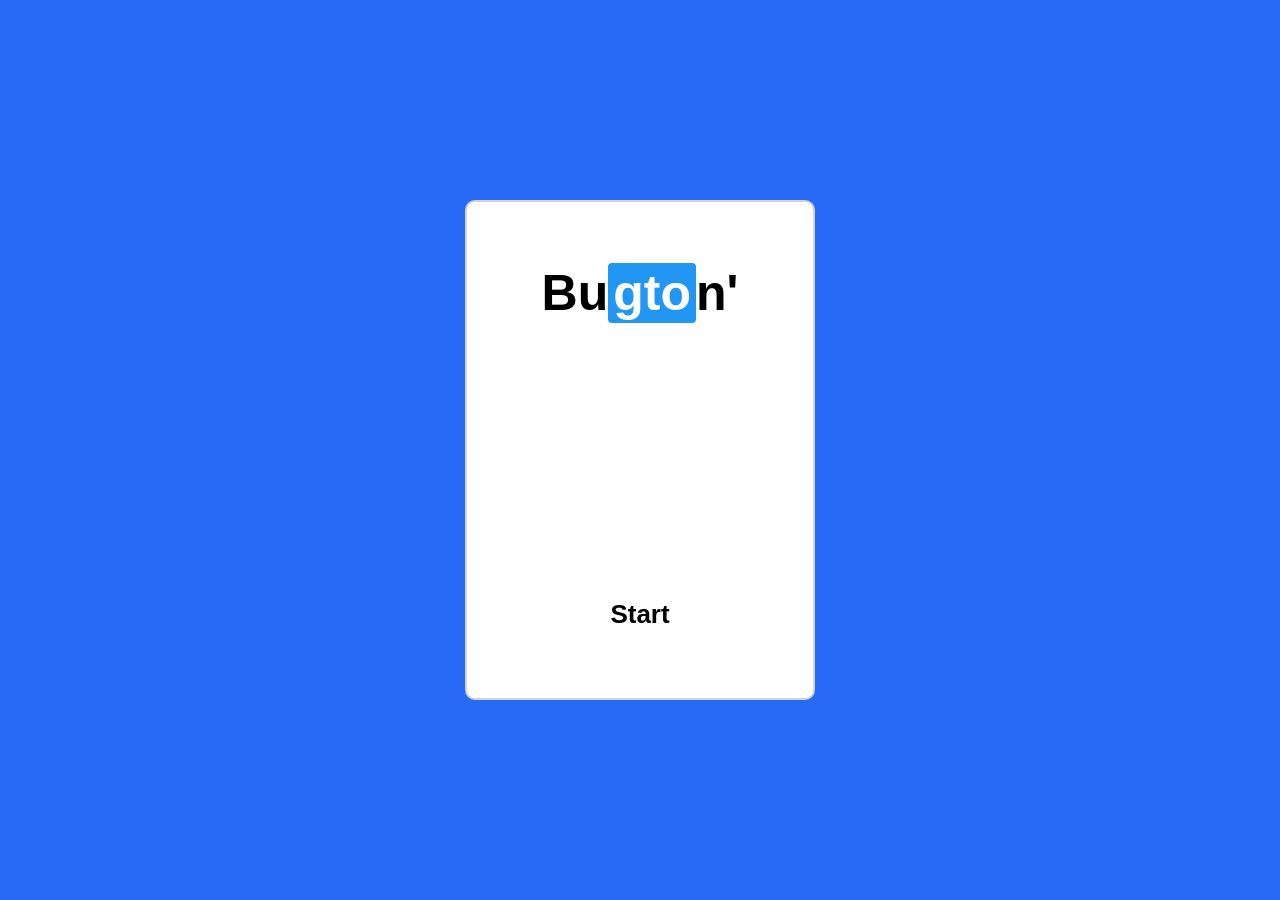
<file: Bugton'/Index.html>
<!DOCTYPE html>
<html lang="en">
<head>
    <meta charset="UTF-8">
    <meta name="viewport" content="width=device-width, initial-scale=1.0">
    <link rel="stylesheet" href="style.css">
    <script src="script.js" defer></script>
</body>
    <title>Bugton'</title>
</head>
<body>
    <div class="container">

        <div class="screen" id="start-screen">
            <h1>Bu<span class="blue-box">gto</span>n'</h1>
            <button id="start">Start</button>
        </div>

        <div class="screen hide" id="category-screen">
            <div class="header">
                <div class="icon" id="go-back"> ◀ </div>
                <div class="title">Categories</div>
            </div>

            <div class="category-footer" id="category-footer">

            </div>
            <p class="footer">Please choose a category</p>
        </div>

        <div class="screen hide" id="riddle-screen">
            <div class="header">
                <div class="icon" id="menu">☰</div>
                <div class="title">Bugton'</div>
                <div class="icon" id="exit">✖</div>
            </div>

            <div class="card" id="riddle-text"></div>

            <input type="text" id="input-answer" placeholder="Your answer...">

            <div class="buttons">
                <button id="answer">Answer</button>
                <button id="check">Check</button>
            </div>

            <div class="arrows">
                <div class="icon" id="arrow-back">◀</div>
                <div class="icon" id="arrow-next">▶</div>
            </div>
        </div>

        <div class="screen hide" id="level-screen">
    <div class="header">
        <div class="icon" id="level-back">◀</div>
        <div class="title">Select Level</div>
        
    </div>

    <div class="level-grid" id="level-grid"></div>
</div>

        <div class="overlay hide" id="confirm-popup">
            <div class="popup">
                <p>Are you sure you want to reveal the answer?</p>
                <div class="buttons">
                    <button id="yes">Yes</button>
                    <button id="no" class="blue">No</button>
                </div>
            </div>
        </div>

        <div class="overlay hide" id="result-popup">
            <div class="popup">
                <div class="trophy" id="result-icon">🏆</div>
                <h2 id="result-title">Excellent!</h2>
                <p id="result-text"></p>
                <button id="next-popup" class="blue next">Next</button>
            </div>
        </div>

    </div>

   
</body>
</html>
</file>
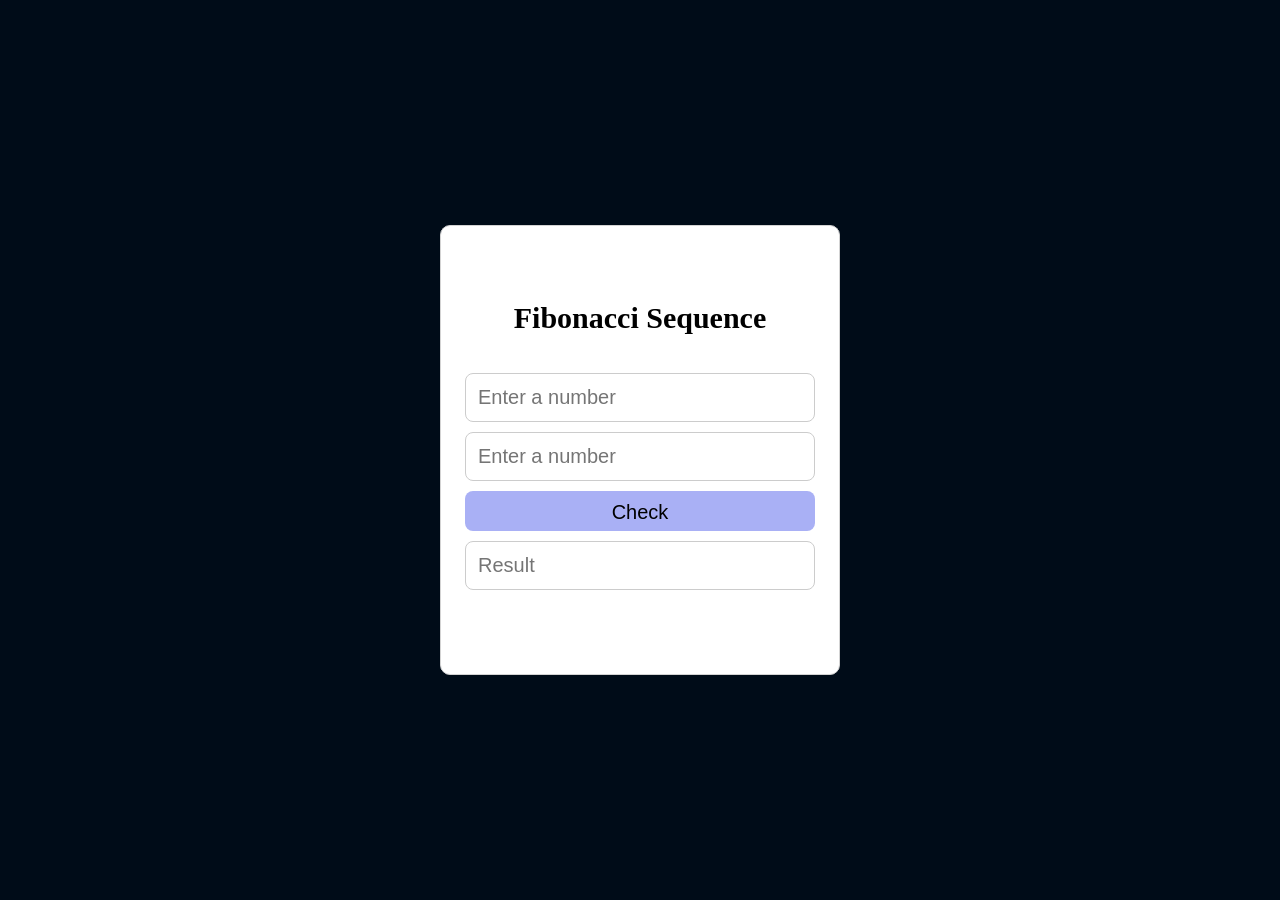
<file: Fiboacci Sequece/Index.html>
<!DOCTYPE html>
<html lang="en">
<head>
    <meta charset="UTF-8">
    <meta name="viewport" content="width=device-width, initial-scale=1.0">
    <link rel="stylesheet" href="style.css">
    <script src="script.js" defer></script>
    <title>fiboacci sequece</title>
</head>
<body>
    <div class="container">
         <h1>Fibonacci Sequence</h1><br>
                <input type="text" id="num1" placeholder="Enter a number">
                <input type="text" id="num2" placeholder="Enter a number">
                <button id="check">Check</button>
                <input type="text" id="result" placeholder="Result"readonly>
            </div>

        </div>
</body>
</html>
</file>
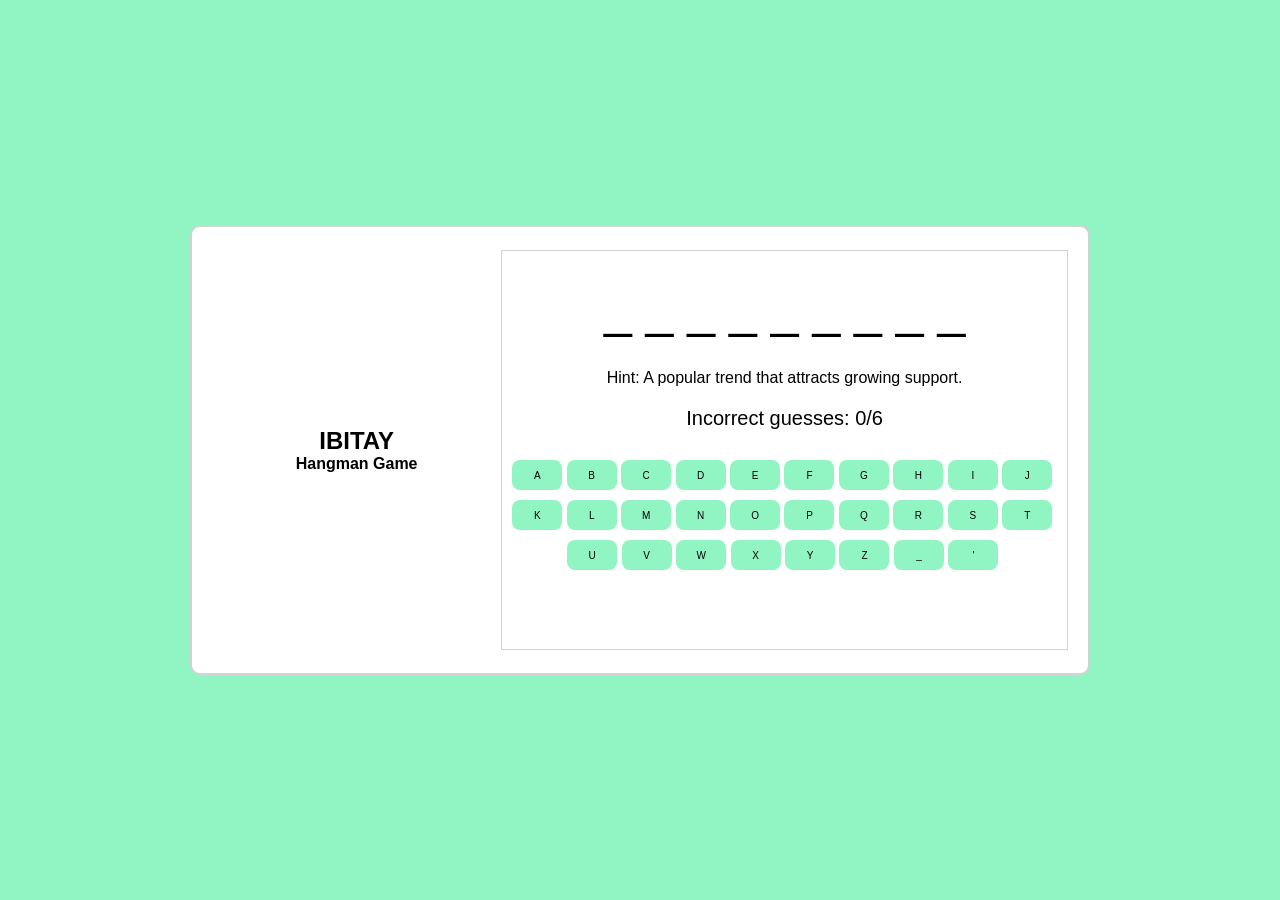
<file: Hangman Game/index.html>
<!DOCTYPE html>
<html lang="en">
<head>
    <meta charset="UTF-8">
    <meta name="viewport" content="width=device-width, initial-scale=1.0">
   
    <link rel="stylesheet" href="style.css">
    <script src="script.js" defer></script>
     <title>Hangman Game</title>
</head>

<body>
    <div class="container">
        <div class="left-side">
            <div class="name">
                <h2>IBITAY</h2>
            </div>
            <div class="title">
                <h4>Hangman Game</h4>
            </div>
        </div>

    <div class="right-side">
        <div class="answer">bandwagon</div>
        <div class="hint">
            <span>Hint:a popular trend, movement, party, or sports team that attracts growing support simply because it has become successful or fashionable</span>
        </div>
        <div class="guesses">
            Incorrect guesses:&nbsp;<span><b>0/6</span></b>
        </div>
                        <div class="keyboard-con">

                                <button class="key">A</button>
                                <button class="key">B</button>
                                <button class="key">C</button>
                                <button class="key">D</button>
                                <button class="key">E</button>
                                <button class="key">F</button>
                                <button class="key">G</button>
                                <button class="key">H</button>
                                <button class="key">I</button>
                                <button class="key">J</button><br>
                                <button class="key">K</button>
                                <button class="key">L</button>
                                <button class="key">M</button>
                                <button class="key">N</button>
                                <button class="key">O</button>
                                <button class="key">P</button>
                                <button class="key">Q</button>
                                <button class="key">R</button>
                                <button class="key">S</button>
                                <button class="key">T</button><br>

                                <div class="row2">
                                <button class="key">U</button>
                                <button class="key">V</button>
                                <button class="key">W</button>
                                <button class="key">X</button>
                                <button class="key">Y</button>
                                <button class="key">Z</button>
                                <button class="key">_</button>
                                <button class="key">'</button>
                                </div>

                        </div>
    </div>
               
    </body>
</html>
</file>
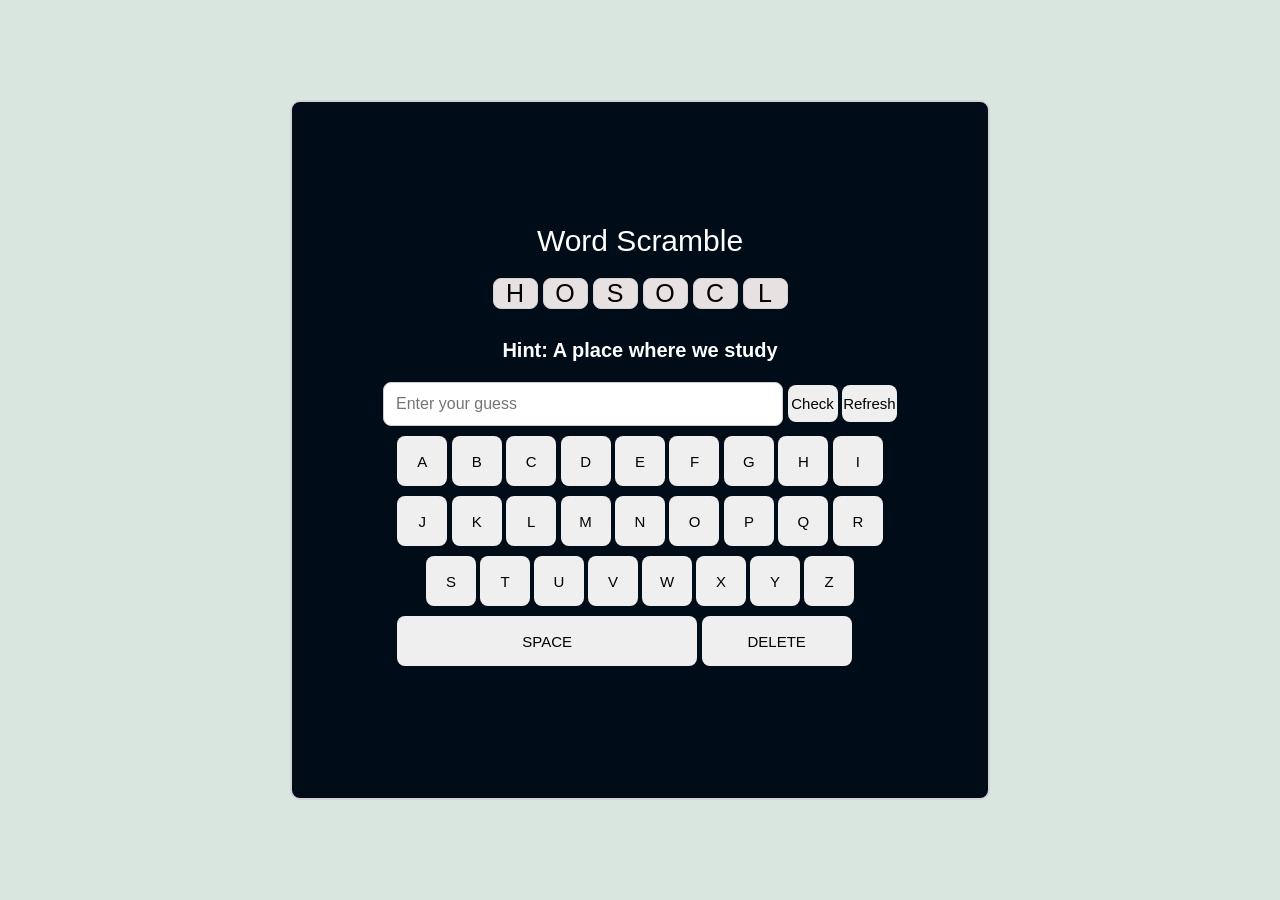
<file: Keyboard/index.html>
<!DOCTYPE html>
<html lang="en">
<head>
    <meta charset="UTF-8">
    <meta name="viewport" content="width=device-width, initial-scale=1.0">
   
    <link rel="stylesheet" href="style.css">
    <script src="script.js" defer></script>
     <title>Keyboard</title>
</head>

<body>
    <div class="container">
        <div class="header">Word Scramble</div>
                <div class="word-box">
                    <div class="letter-box">D</div>
                    <div class="letter-box">O</div>
                    <div class="letter-box">R</div>
                    <div class="letter-box">W</div>
                </div>

                <div class="word">
                    <h4>Hint:The basic of a language</h4>
                </div>

                <div class="input-wrapper">
                <input type="text" placeholder="Enter your guess">
                <button class="check" id="check">Check</button>
                <button class="refresh" id="refresh">Refresh</button>
                </div>
                        <div class="keyboard-con">

                                <button class="key">A</button>
                                <button class="key">B</button>
                                <button class="key">C</button>
                                <button class="key">D</button>
                                <button class="key">E</button>
                                <button class="key">F</button>
                                <button class="key">G</button>
                                <button class="key">H</button>
                                <button class="key">I</button><br>
                                <button class="key">J</button>
                                <button class="key">K</button>
                                <button class="key">L</button>
                                <button class="key">M</button>
                                <button class="key">N</button>
                                <button class="key">O</button>
                                <button class="key">P</button>
                                <button class="key">Q</button>
                                <button class="key">R</button>

                                <div class="row3">
                                    <button class="key">S</button>
                                    <button class="key">T</button>
                                    <button class="key">U</button>
                                    <button class="key">V</button>
                                    <button class="key">W</button>
                                    <button class="key">X</button>
                                    <button class="key">Y</button>
                                    <button class="key">Z</button>
                                </div>

                            <button id="space">SPACE</button>
                            <button id="delete">DELETE</button>

                        </div>
    </body>
</html>
</file>
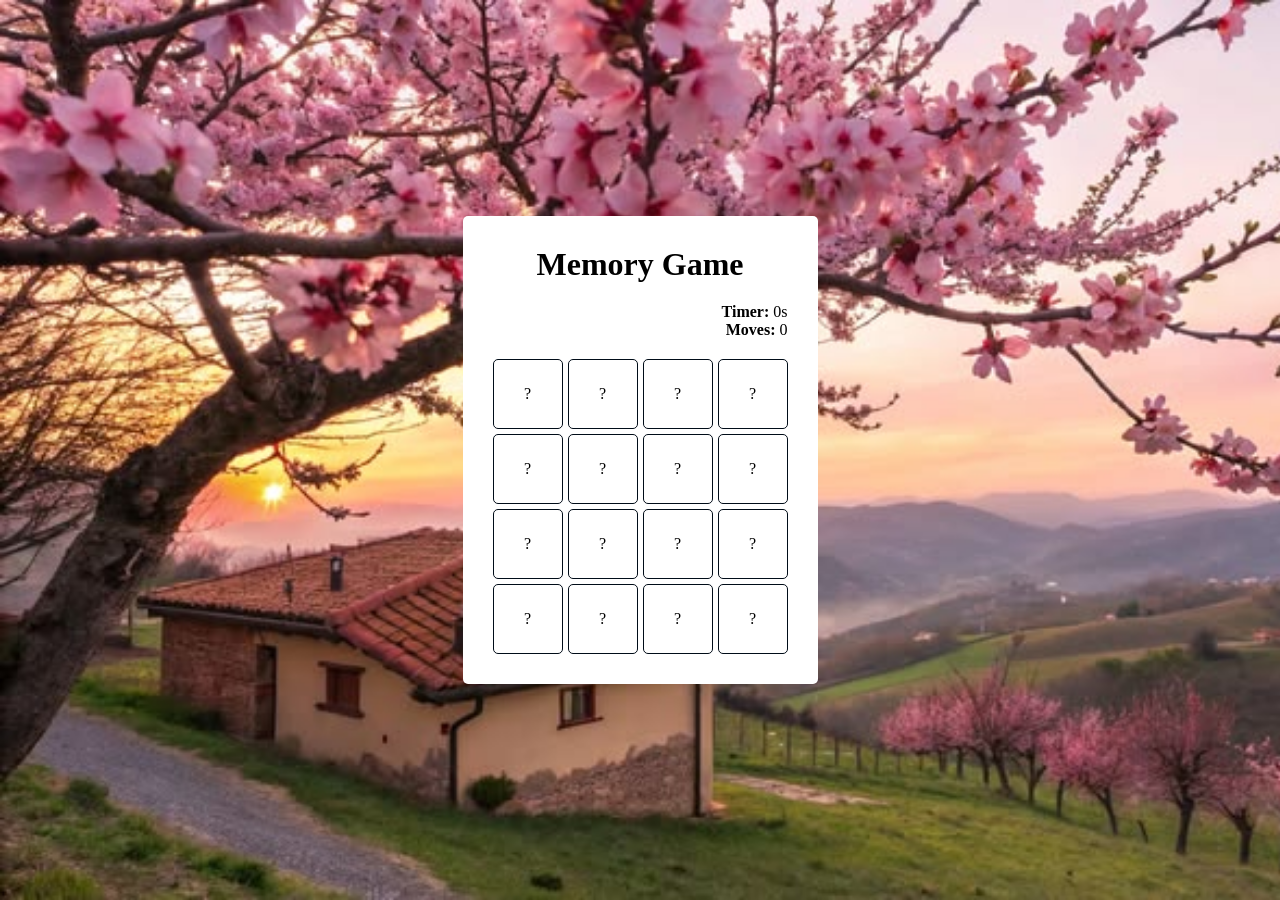
<file: memory game/index.html>
<!DOCTYPE html>
<html lang="en">

<head>
    <meta charset="UTF-8">
    <meta name="viewport" content="width=device-width, initial-scale=1.0">

    <link rel="stylesheet" href="style.css">
    <script src="script.js" defer></script>

    <title>MEMORY GAME</title>
</head>

<body>

    <div class="container">
        <h1>Memory Game</h1>

        <div class="header">

            <div class="top">
                <b>Timer:</b>&nbsp;<span id="time">0</span>s
            </div>

            <div class="top">
                <b>Moves:</b>&nbsp;<span id="move">0</span>
            </div>

        </div>

        <div class="card-con"></div>

        <div class="footer">

            <h3>Congratulations!</h3>

            <p>
                You finished the game in
                <span id="finalTime">0</span>s
                and
                <span id="finalMoves">0</span>
                moves.
            </p>

            <button id="restart">Restart the Game</button>

        </div>

    </div>

</body>
</html>
</file>
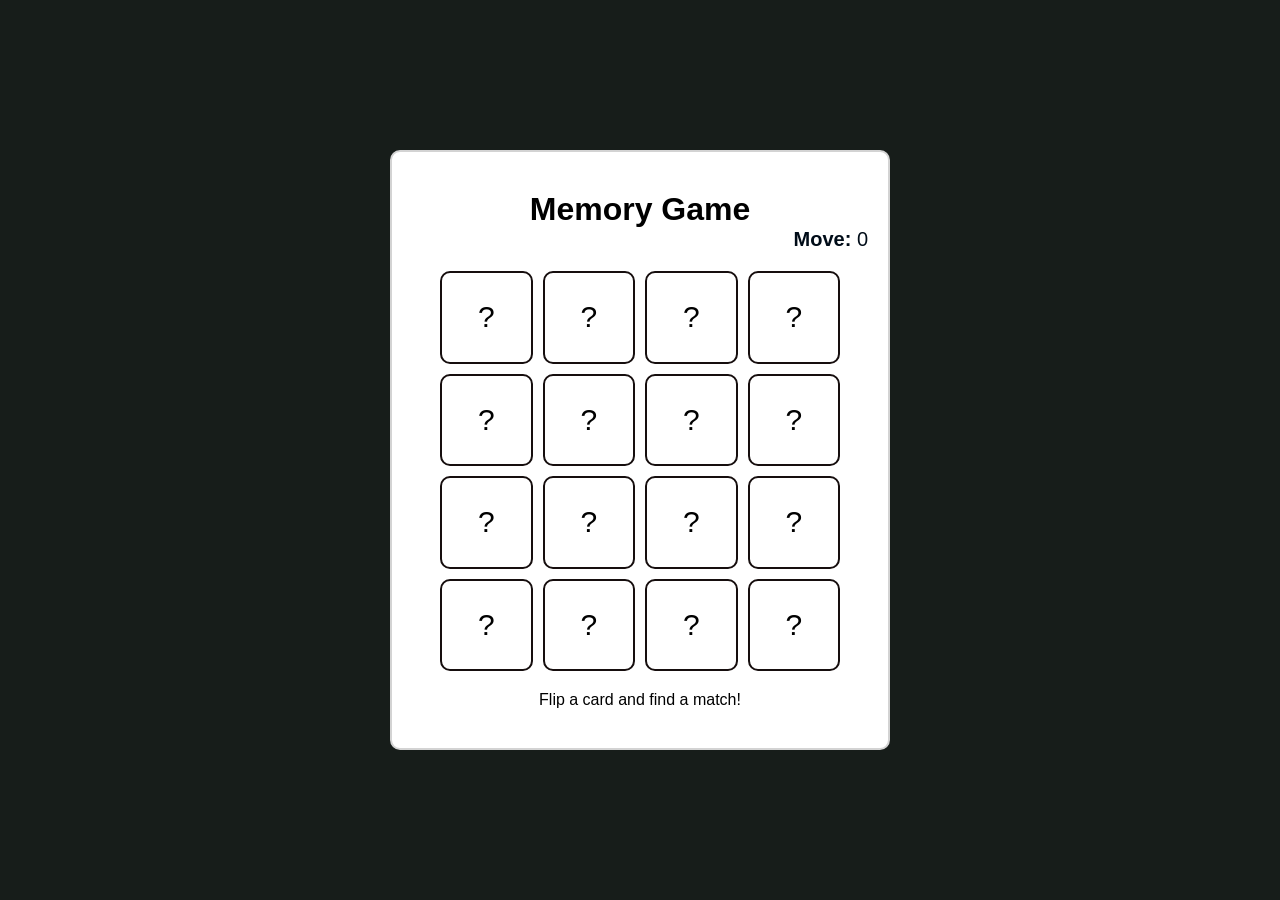
<file: Memory vault/index.html>
<!DOCTYPE html>
<html lang="en">
<head>
    <meta charset="UTF-8">
    <meta name="viewport" content="width=device-width, initial-scale=1.0">
   
    <link rel="stylesheet" href="style.css">
    <script src="script.js" defer></script>
     <title>Memory Game</title>
</head>

<body>
    <div class="container">
        <h1>Memory Game</h1>
        <div class="header"> 
            <b>Move:</b>&nbsp;<span id="moves">0</span>
        </div>

        <div class="card-con">

            <div class="box">
                <div class="wrapper">
                    <div class="front">?</div>
                    <div class="back"><img src="img/photo1.jpg"></div>
                </div>
            </div>

            <div class="box">
                <div class="wrapper">
                    <div class="front">?</div>
                    <div class="back"><img src="img/photo2.jpg"></div>
                </div>
            </div>

            <div class="box">
                <div class="wrapper">
                    <div class="front">?</div>
                    <div class="back"><img src="img/photo3.jpg"></div>
                </div>
            </div>

            <div class="box">
                <div class="wrapper">
                    <div class="front">?</div>
                    <div class="back"><img src="img/photo4.jpg"></div>
                </div>
            </div>

            <div class="box">
                <div class="wrapper">
                    <div class="front">?</div>
                    <div class="back"><img src="img/photo5.jpg"></div>
                </div>
            </div>

            <div class="box">
                <div class="wrapper">
                    <div class="front">?</div>
                    <div class="back"><img src="img/photo6.jpg"></div>
                </div>
            </div>

            <div class="box">
                <div class="wrapper">
                    <div class="front">?</div>
                    <div class="back"><img src="img/photo7.jpg"></div>
                </div>
            </div>

            <div class="box">
                <div class="wrapper">
                    <div class="front">?</div>
                    <div class="back"><img src="img/photo8.jpg"></div>
                </div>
            </div>

            <div class="box">
                <div class="wrapper">
                    <div class="front">?</div>
                    <div class="back"><img src="img/photo6.jpg"></div>
                </div>
            </div>

            <div class="box">
                <div class="wrapper">
                    <div class="front">?</div>
                    <div class="back"><img src="img/photo5.jpg"></div>
                </div>
            </div>

            <div class="box">
                <div class="wrapper">
                    <div class="front">?</div>
                    <div class="back"><img src="img/photo2.jpg"></div>
                </div>
            </div>

            <div class="box">
                <div class="wrapper">
                    <div class="front">?</div>
                    <div class="back"><img src="img/photo3.jpg"></div>
                </div>
            </div>

            <div class="box">
                <div class="wrapper">
                    <div class="front">?</div>
                    <div class="back"><img src="img/photo8.jpg"></div>
                </div>
            </div>

            <div class="box">
                <div class="wrapper">
                    <div class="front">?</div>
                    <div class="back"><img src="img/photo4.jpg"></div>
                </div>
            </div>

            <div class="box">
                <div class="wrapper">
                    <div class="front">?</div>
                    <div class="back"><img src="img/photo1.jpg"></div>
                </div>
            </div>

            <div class="box">
                <div class="wrapper">
                    <div class="front">?</div>
                    <div class="back"><img src="img/photo7.jpg"></div>
                </div>
            </div>

            
        </div>

        <div class="footer">Flip a card and find a match!</div>
        
    </div>

    </body>
</html>
</file>
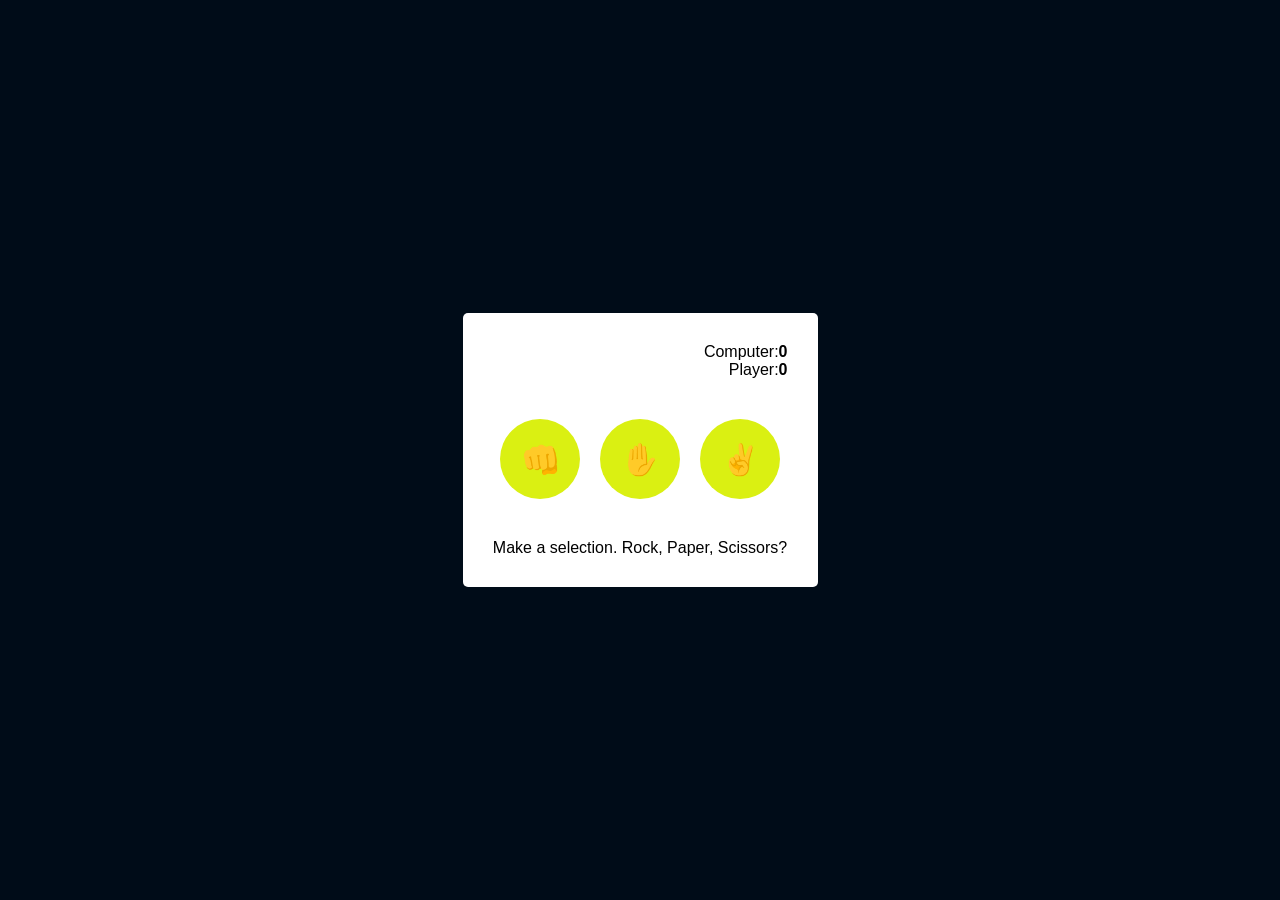
<file: RPS/index.html>
<!DOCTYPE html>
<html lang="en">
<head>
    <meta charset="UTF-8">
    <meta name="viewport" content="width=device-width, initial-scale=1.0">
    <link rel="stylesheet" href="style.css">
    <script src="script.js" defer></script>
    <title>Rock,Scissors,and Paper</title>
</head>
<body>
    <div class="container">

        <div class="status-bar">
            <div class="computer-score">Computer: <span>0</span></div>
            <div class="player-score">Player: <span>0</span></div>
        </div>

        <div class="action-bar">
            <div class="action" id="rock">👊
                <!-- <img src="img/rock.jpg"> -->
            </div>
            <div class=" action" id="paper">✋
                 <!-- <img src="img/paper.jpg"> -->
            </div>
            <div class="action" id="scissors">✌️
                 <!-- <img src="img/scissors(1).jpg"> -->
            </div>
        </div>

        <div class="footer">
            <span>Make a selection. Rock, Paper, Scissors?</span>
        </div>

        <div class="result-wrapper hide">
            <div class="player-picked">
                You choice <span>Rock</span>.
            </div>

            <div class="com-picked">
                Computer choce <span>Paper</span>.
            </div>

            <div class="result">
                You win!
            </div>

            <div class="reset">
            Reset the score?<u>Click Here</u>
            </div>
        </div>
    </div>
</body>
</html>
</file>
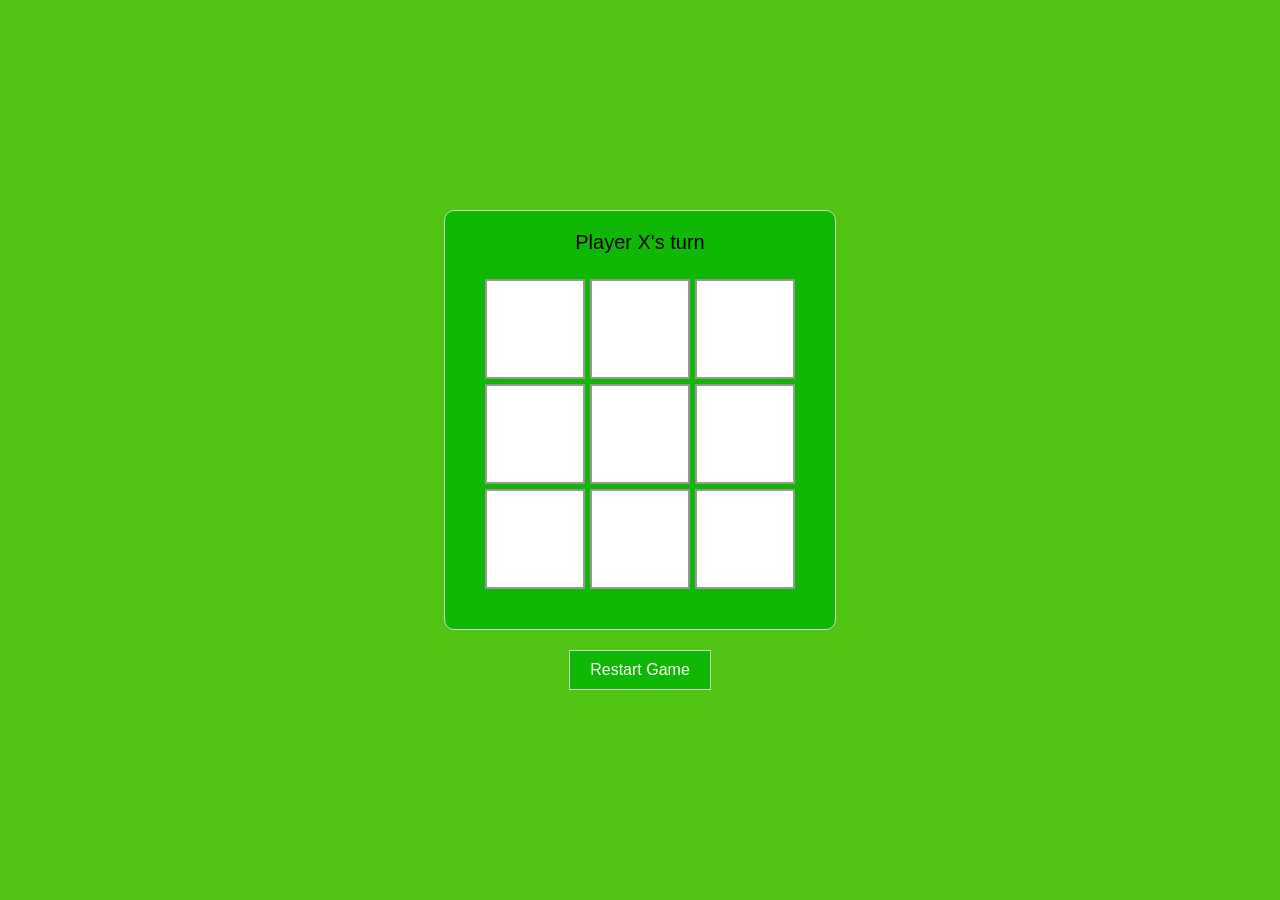
<file: tic tac toe (10-22)/Index.html>
<!DOCTYPE html>
<html lang="en">
<head>
    <meta charset="UTF-8">
    <meta name="viewport" content="width=device-width, initial-scale=1.0">

    <link rel="stylesheet" href="style.css">
    <script src="script.js" defer></script>

    <title>Tic Tac Toe</title>
</head>
<body>

    <div class="container">
        <p id="status">Player X's turn</p>

        <div class="cell-con">
            <button class="cell"></button>
            <button class="cell"></button>
            <button class="cell"></button>
            <button class="cell"></button>
            <button class="cell"></button>
            <button class="cell"></button>
            <button class="cell"></button>
            <button class="cell"></button>
            <button class="cell"></button>
        </div>
    </div>
     <button id="restart">Restart Game</button>

</body>
</html>
</file>
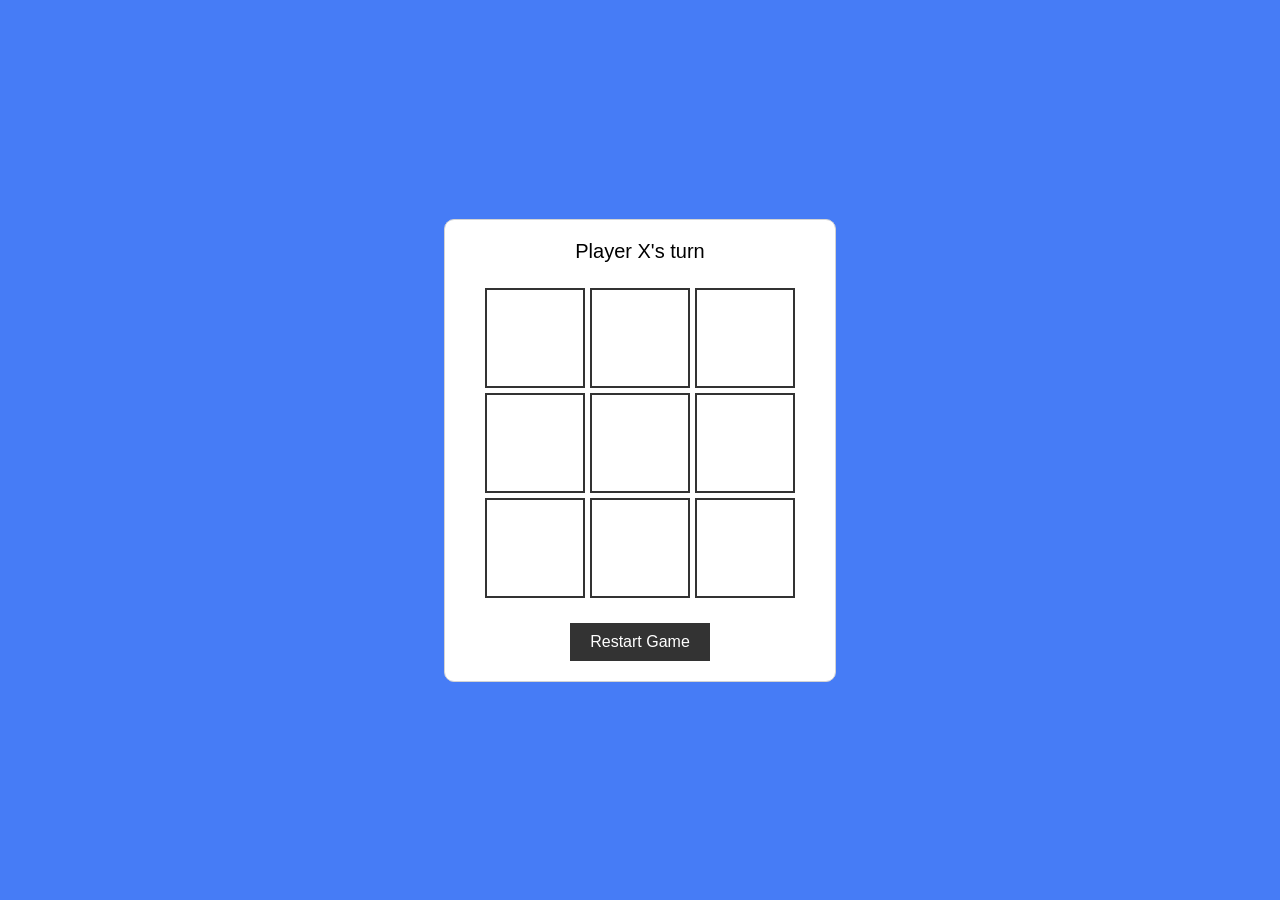
<file: Tic Tac Toe/Index.html>
<!DOCTYPE html>
<html lang="en">
<head>
    <meta charset="UTF-8">
    <meta name="viewport" content="width=device-width, initial-scale=1.0">

    <link rel="stylesheet" href="style.css">
    <script src="script.js" defer></script>

    <title>Tic Tac Toe</title>
</head>
<body>

    <div class="container">
        <!-- <h1>Tic Tac Toe</h1> -->

        <!-- <div class="header">
            <div class="score-card">
                <b>Player X:</b>&nbsp;<span id="score-x">0</span>
            </div>

            <div class="score-card">
                <b>Player O:</b>&nbsp;<span id="score-o">0</span>
            </div>
        </div> -->

        <p id="status">Player X's turn</p>

        <div class="cell-con">
            <button class="cell"></button>
            <button class="cell"></button>
            <button class="cell"></button>
            <button class="cell"></button>
            <button class="cell"></button>
            <button class="cell"></button>
            <button class="cell"></button>
            <button class="cell"></button>
            <button class="cell"></button>
        </div>

        <button id="restart">Restart Game</button>
    </div>

</body>
</html>
</file>
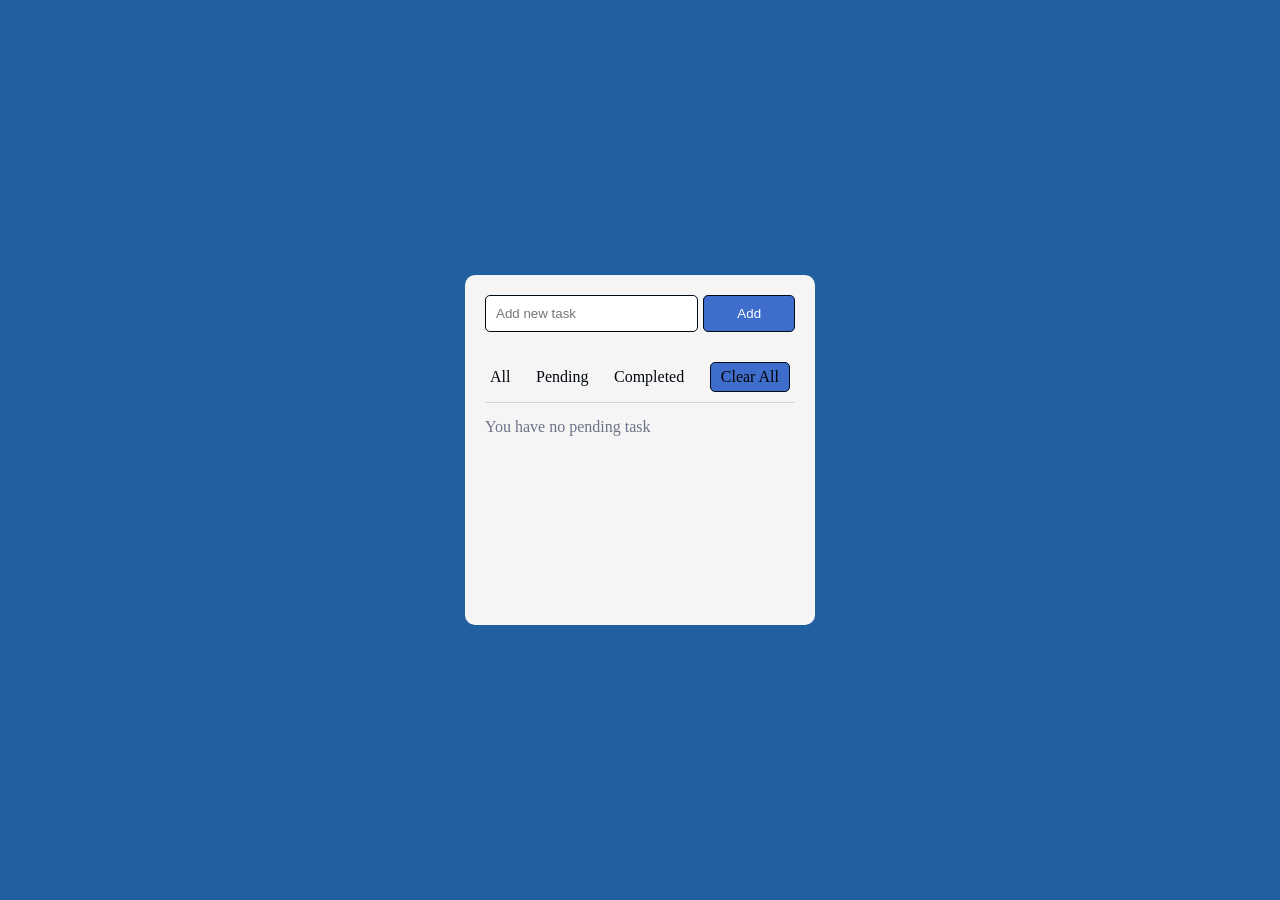
<file: To-do list/Index.html>
<!DOCTYPE html>
<html lang="en">
<head>
    <meta charset="UTF-8">
    <meta name="viewport" content="width=device-width, initial-scale=1.0">
    <title>Todo list</title>
    <link rel="stylesheet" href="style.css">
    <script src="script.js" defer></script>
</head>
<body>
    <div class="container">
        <div class="task-bar">
        <input type="text" id="taskInput" placeholder="Add new task" > 
        <button>Add</button>
        </div>

        <div class="navbar">
            <div class="all">All</div>
            <div class="pending">Pending</div>
            <div class="completed">Completed</div>
            <div class="clear-all">Clear All</div>
        </div>
        <div class="list">
            <span>You have no pending task</span>
        </div>
    </div>
</body>
</html>
</file>
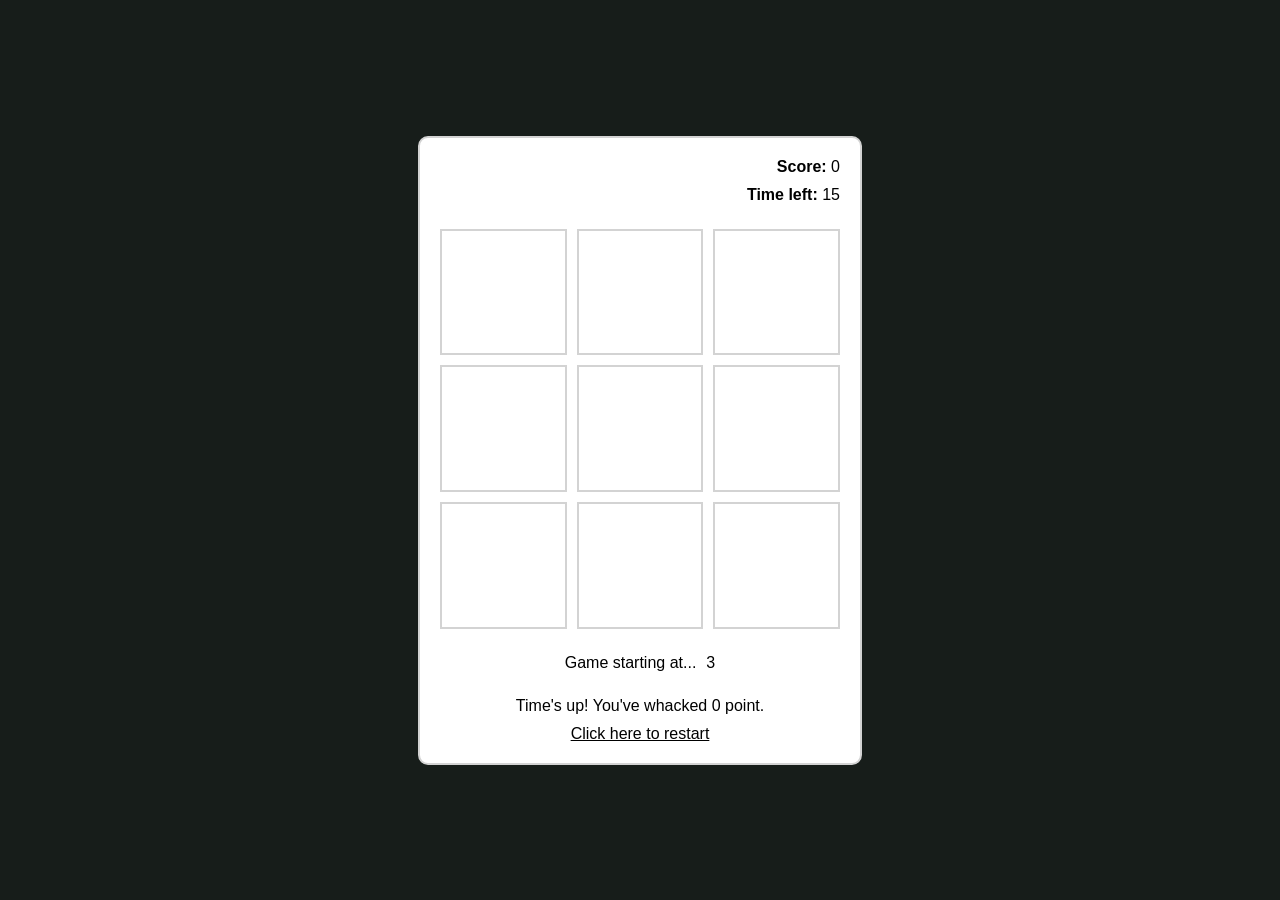
<file: Whack a mole/Index.html>
<!DOCTYPE html>
<html lang="en">
<head>
    <meta charset="UTF-8">
    <meta name="viewport" content="width=device-width, initial-scale=1.0">
    <link rel="stylesheet" href="style.css">
    <script src="script.js" defer></script>
    <title>Whack a mole</title>

</head>
<body>
    <div class="container">
        <div class="header">
            <div class="top">
                <b>Score:</b>&nbsp;<span id="score">0</span>
            </div>

            <div class="top">
                <b>Time left:</b>&nbsp;<span id="time">00</span>
            </div>

        </div>

        <div class="card-con">
            <div class="box"></div>
            <div class="box"></div>
            <div class="box"></div>
            <div class="box"></div>
            <div class="box"></div>
            <div class="box"></div>
            <div class="box"> </div>
            <div class="box"> </div>
            <div class="box"></div>
            
        </div>

        <div class="footer">Game starting at... <span> 5 </span></div>
        <div class="result">
            <p>
                Time's up! You've whacked 
                <span id="finalScore">0</span> point.
            </p>
                <div class="restart">
                    <u>Click here to restart</u>
                </div>
        </div>

    </div>
    
</body>
</html>
</file>
<file: Bugton'/style.css>
* {
    box-sizing: border-box;
    margin: 0;
    padding: 0;
}

body {
    width: 100vw;
    height: 100vh;
    display: flex;
    justify-content: center;
    align-items: center;
    background-color: #2869F6;
    font-family: Arial, Helvetica, sans-serif;
}

.container {
    position: relative;
    height: 500px;
    width: 350px;
    background-color: #fff;
    border: 2px solid lightgrey;
    border-radius: 10px;
    padding: 20px;
    overflow: hidden;
}

h1{
    font-size: 50px;
}

.blue-box {
    background-color: #2196f3;
    color: white;
    padding: 2px 5px;
    border-radius: 4px;
}

.screen {
    height: 100%;
    display: flex;
    justify-content: center;
    flex-direction: column;
    align-items: center;
}

.hide {
    display: none !important;
}

#start-screen {
    justify-content: center;
    gap: 20px;
}

.header {
    width: 100%;
    display: flex;
    justify-content: center;
    align-items: center;
    margin-bottom: 20px;
    gap: 100px;
}

.title {
    font-weight: bold;
    font-size: 20px;
}

.icon {
    text-align: center;
    font-size: 20px;
    cursor: pointer;

}

#level-screen{
    display: flex;
    justify-content: start;
    align-items: center;
}

.level-grid {
    width: 100%;
    display: grid;
    grid-template-columns: repeat(5, 1fr);
    gap: 10px;
    align-items: center;
    
}

.level-btn {
    height: 55px;
    background-color: transparent;
    color: #333;
    border: 1px solid #999;
    border-radius: 8px;
}

.level-btn.active {
    background-color: #2196f3;
    color: white;
    border: none;
}

#level-back{
    margin-left: -90px;
    margin-right: -30px;
}

button {
    font-weight: bold;
    font-size: 18px;
    cursor: pointer;
    height: 45px;
    border-radius: 10px;
    border: 1px solid #0f0d0d;
    background: transparent;
}

.blue {
    background: #1e90ff;
    color: #fff;
    border: none;
}

.next {
    width: 100%;
}

#start {
    width: 120px;
    border: none;
    font-size: 26px;
    margin-top: 250px;
}

.category-footer {
    width: 100%;
    flex: 1;
    display: grid;
    grid-template-columns:repeat(2,1fr);
    gap: 15px;
    align-content: start;
    overflow-y: auto;
}

.category-btn {
    height: 110px;
}

#go-back{
    margin-left: -90px;
    margin-right: -30px;
}

.footer {
    display: flex;
    justify-content: center;
    align-items: center;
    margin-top: 270px;
    color: #1a6b8a;

}

.card {
    width: 100%;
    height: 170px;
    display: flex;
    align-items: center;
    justify-content: center;
    border: 1px solid #0f0d0d;
    border-radius: 15px;
    text-align: center;
    font-size: 17px;
    padding: 15px;
    margin-bottom: 15px;
}

input {
    height: 45px;
    width: 100%;
    border-radius: 10px;
    border: 1px solid #0f0d0d;
    background: transparent;
    padding: 0 15px;
    font-size: 16px;
    margin-bottom: 20px;
}

.buttons {
    width: 100%;
    display: flex;
    gap: 10px;
}

.buttons button {
    flex: 1;
}

.arrows {
    display: flex;
    justify-content: space-between;
    gap: 250px;
    margin-top: 65px;

}

.overlay {
    position: absolute;
    top: 0;
    left: 0;
    width: 100%;
    height: 100%;
    background: rgba(20, 20, 60, 0.85);
    display: flex;
    justify-content: center;
    align-items: center;
}

.popup {
    width: 85%;
    background: #bfe3f2;
    border-radius: 8px;
    padding: 20px;
    text-align: center;
    display: flex;
    flex-direction: column;
    align-items: center;
    gap: 12px;
}

.trophy {
    font-size: 70px;
}

.shake {
    animation: shake 0.3s;
}

@keyframes shake {
    0% {
        margin-left: 0;
    }

    25% {
        margin-left: -5px;
    }

    50% {
        margin-left: 5px;
    }

    75% {
        margin-left: -5px;
    }

    100% {
        margin-left: 0;
    }
}

/* .shake {
    transform: translateX(10px);
} */
</file>
<file: Fiboacci Sequece/style.css>
* {
    box-sizing: border-box;
    margin: 0;
    padding: 0;
}

body {
    min-height: 100vh;
    display: flex;
    justify-content: center;
    align-items: center;
    background-color: #000c18;
}

.container {
    justify-content: center;
    align-items: center;
    display: flex;
    border: 1px lightgrey solid;
    flex-direction: column;
    width: 400px;
    height: 450px;
    background-color: #fff;
    padding:20px;
    border-radius: 10px;
}

h1 {
    font-size: 30px;
    margin-bottom: 20px;
    color: #000;
}

input {
    width: 350px;
    padding: 12px;
    border: 1px solid #ccc;
    border-radius: 8px;
    font-size: 20px;
    flex-direction: column;
    margin-bottom: 10px;
    
}

button {
    padding: 10px 25px;
    border: none;
    border-radius: 8px;
    cursor: pointer;
    font-size: 20px;
    flex-direction: column;
    width: 350px;
    height: 40px;
    background-color: #A9B0F5;
    margin-bottom: 10px
}

button:hover {
    background-color: #E2C2F0;
}
</file>
<file: Hangman Game/style.css>
* {
    box-sizing: border-box;
    margin: 0;
    padding: 0;
}

body {
    width: 100vw;
    height: 100vh;
    display: flex;
    justify-content: center;
    align-items: center;
    background-color: #91f5c3;
    font-family: Arial, Helvetica, sans-serif;
}

.container {
    justify-content: center;
    align-items: center;
    display: flex;
    border: 2px lightgrey solid;
    width: 900px;
    height: 450px;
    background-color: #fff;
    padding:20px;
    border-radius: 10px;
}


.left-side{
    justify-content: center;
    align-items: center;
    display: flex;
    height: 250px;
    width: 450px;
    margin: 5px;
    flex-direction: column;
}

/* .name{
    display: flex;
    justify-content: center;
    align-items: center;
    flex-direction: row;
} */
 
.right-side{
    height: 400px;
    width: 900px;
    border: 1px solid lightgrey;
    flex-direction: column;
    padding: 10px;
}

.answer{
    display: flex;
    justify-content: center;
    align-items: center;
    font-size: 50px;
    margin-bottom: 30px;
    margin-top: 20px;
}

.hint{
    display: flex;
    justify-content: center;
    align-items: center;
    margin-bottom: 20px;
}

.guesses{
    display: flex;
    justify-content: center;
    align-items: center;
    font-size: 20px;
    margin-bottom: 30px;
}

.keyboard-con button {
    padding: 10px 25px;
    border: none;
    border-radius: 8px;
    cursor: pointer;
    font-size: 10px;
    flex-direction: column;
    width: 30px;
    height: 30px;
    margin-bottom: 10px;
    display: inline-flex;
    justify-content: center;
    align-items: center;
    text-align: center;
    background-color: #91f5c3;
}

.row2{
    margin-left: 55px;
}

button:hover {
    background-color: #ddd;
}

#space{
    border: none;
    border-radius: 8px;
    cursor: pointer;
    font-size: 15px;
    flex-direction: column;
    width:300px;

}
</file>
<file: Keyboard/style.css>
* {
    box-sizing: border-box;
    margin: 0;
    padding: 0;
}

body {
    width: 100vw;
    height: 100vh;
    display: flex;
    justify-content: center;
    align-items: center;
    background-color: #d8e6df;
    font-family: Arial, Helvetica, sans-serif;
}

.container {
    justify-content: center;
    align-items: center;
    display: flex;
    border: 2px lightgrey solid;
    flex-direction: column;
    width: 700px;
    height: 700px;
    background-color: #000c18;
    padding:20px;
    perspective:1000px;
    border-radius: 10px;
}
.header{
    font-size: 30px;
    margin-bottom: 20px;
    color: #fff;
}
.word-box{
    display: flex;
    justify-content: center;
    align-items: center;
    gap: 5px;
    margin-bottom: 20px;
  
}

.letter-box{
    font-size: 25px;
    flex-direction: row;
    width: 45px;
    margin-bottom: 10px;
    display: flex;
    justify-content: center;
    align-items: center;
    text-align: center;
    background: #e7e1e1;
    border: 1px solid lightgrey;
    border-radius: 8px;
}
.word{
    margin-bottom: 20px;
    font-size: 20px;
    color: #fff;
}

input {
    width: 400px;
    padding: 12px;
    border: 1px solid #ccc;
    border-radius: 8px;
    font-size: 16px;
    flex-direction: column;
    margin-bottom: 10px;
    /* background:transparent; */
    
}

.check{
    padding: 10px 25px;
    border: none;
    border-radius: 8px;
    cursor: pointer;
    font-size: 15px;
    flex-direction: column;
    width: 50px;
    margin-bottom: 10px;
    display: inline-flex;
    justify-content: center;
    align-items: center;
    text-align: center;
}
.refresh{
    padding: 10px 25px;
    border: none;
    border-radius: 8px;
    cursor: pointer;
    font-size: 15px;
    flex-direction: column;
    width: 55px;
    margin-bottom: 10px;
    display: inline-flex;
    justify-content: center;
    align-items: center;
    text-align: center;
}

.keyboard-con button {
    padding: 10px 25px;
    border: none;
    border-radius: 8px;
    cursor: pointer;
    font-size: 15px;
    flex-direction: column;
    width: 45px;
    height: 50px;
    margin-bottom: 10px;
    display: inline-flex;
    justify-content: center;
    align-items: center;
    text-align: center;
    
}

button:hover {
    background-color: #ddd;
}

.row3 {
    display: flex;
    justify-content: center;
    align-items: center;
    gap: 4px;
}

#space{
    border: none;
    border-radius: 8px;
    cursor: pointer;
    font-size: 15px;
    flex-direction: column;
    width:300px;

}
#delete{
    border: none;
    border-radius: 8px;
    cursor: pointer;
    font-size: 15px;
    flex-direction: column;
    width:150px;

}
</file>
<file: memory game/style.css>
*{
    margin: 0;
    box-sizing: border-box;
}

body{
    display: flex;
    justify-content: center;
    align-items: center;
    height: 100vh;
    width: 100vw;
    background-image: url('img/sakura.jpg');
    background-size: cover;
    background-attachment: fixed;
}


.container{
    background: white;
    padding: 30px;
    border-radius: 5px;
    display: flex;
    justify-content: center;
    align-items: center;
    width: 355px;
    flex-direction: column;
    gap: 20px;
}

.header{
    width: 100%;
    display: flex;
    justify-content: center;
    align-items: center;
    flex-direction: column;
}
.top{
    width: 100%;
    display: flex;
    justify-content: end;
   
}
.card-con{
    display: grid;
    grid-template-columns:repeat(4,1fr);
    gap: 5px;
}

.card{
    width: 70px;
    height: 70px;
    perspective: 1000px;
}
/* .container:hover .wrapper{
    transform: rotateY(180deg);
} */

.wrapper{
    width: 100%;
    height: 100%;
    border: 1px solid #000c18;
    border-radius: 5px;
    transform-style:preserve-3d;
     transition: all .5s ease;

}

.front{
    width: 100%;
    height: 100%;
    display: flex;
    justify-content: center;
    align-items: center;
    backface-visibility: hidden;
}

.back{
    position: absolute;
    top: 0;
    left: 0;
    backface-visibility: hidden;
    width: 100%;
    height: 100%;
    display: flex;
    justify-content: center;
    align-items: center;
    transform: rotateY(180deg);
}
.back img {
    width: 100%;
    height: 100%;
    object-fit: cover;
    border-radius: 5px;
}
.wrapper.rotate{
    transform: rotateY(-180deg);
}

.footer {
    display: none;
    justify-content: center;
    align-items: center;
    flex-direction: column;
    gap: 10px;
    text-align: center;
    color: #000c18;
}

.footer button {
     background: none;
    border: none;
    padding: 0;
    color: #000;
    text-decoration: underline;
    cursor: pointer;
    font-size: 16px;
}
</file>
<file: Memory vault/style.css>
* {
    box-sizing: border-box;
    margin: 0;
    padding: 0;
}

body {
    width: 100vw;
    height: 100vh;
    display: flex;
    justify-content: center;
    align-items: center;
    background-color: #171d1a;
    font-family: Arial, Helvetica, sans-serif;
}

.container {
    display: flex;
    justify-content: center;
    align-items: center;
    flex-direction: column;
    width: 500px;
    height: 600px;
    background-color: #fff;
    border: 2px solid lightgrey;
    padding: 20px;
    border-radius: 10px;
}

.header {
    font-size: 20px;
    margin-bottom: 20px;
    color: #000c18;
    width: 100%;
    justify-content:end;
    display:flex;
}

.card-con {
    display: grid;
    grid-template-columns: repeat(4, 1fr);
    gap: 10px;
    width: 400px;
    height: 400px;
    margin-bottom: 20px;
    
}

.box {
    width: 100%;
    height: 100%;
    perspective: 1000px;
    cursor: pointer;
    transform-style: preserve-3d;
}

.wrapper {
    position: relative;
    width: 100%;
    height: 100%;
    transform-style: preserve-3d;
    transition: all .5s ease;
}

.box.rotate .wrapper {
    transform: rotateY(-180deg);
}

.front,
.back {
    position: absolute;
    width: 100%;
    height: 100%;
    display: flex;
    justify-content: center;
    align-items: center;
    border: 2px solid rgb(22, 14, 14);
    border-radius: 10px;
    backface-visibility: hidden;
}

.front {
    background-color: white;
    font-size: 30px;
    color: black;
}

.back {
    background-color: white;
    transform: rotateY(180deg);
    overflow: hidden;
    top: 0;
    left: 0;
}

.back img {
    width: 100%;
    height: 100%;
    object-fit: cover;
    border-radius: 10px;
}

.footer {
    display: flex;
    justify-content: center;
    align-items: center;
    gap: 10px;
}
</file>
<file: RPS/style.css>
*{
    margin: 0;
    box-sizing: border-box;
    font-family: "Poppins",sans-serif;
}

body{
    display: flex;
    justify-content: center;
    align-items: center;
    height: 100vh;
    width: 100vw;
    background: #000c18;
}
.container{
    background: white;
    padding: 30px;
    border-radius: 5px;
    display: flex;
    justify-content: center;
    align-items: center;
    width: 355px;
    flex-direction: column;
    gap: 20px;
}
.status-bar{
   width: 100%;
    display: flex;
    justify-content: center;
    align-items: center;
    flex-direction: column;
   
}

.status-bar span{
    font-weight: 600;
}

.computer-score{
    width: 100%;
    display: flex;
    justify-content: end;
}

.player-score{
    width: 100%;
    display: flex;
    justify-content: end;
}

.action-bar{
    display: flex;
    justify-content: center;
    align-items: center;
    padding: 20px;
    gap: 20px;
}
.action{
    display: flex;
    justify-content: center;
    align-items: center;
    height: 80px;
    width: 80px;
    border-radius: 50%;
    cursor: pointer;
    background: rgb(218, 240, 18);
    border-radius: 50%;
    font-size: 30px;
}

/* img{
    width: 80px;
    height: 80px;
    border-radius: 50%;
} */
.action:hover{
    transform: scale(1.05);
    border: 1px rgb(61, 58, 58) solid;
}

.footer{
    font-size: 16px;
    justify-content: center;
    align-items: center;
    flex-direction: column;
    text-align: center;
}
.hide{
    overflow: hidden;
    height: 0;
    margin-top: -20px;
}

.result-wrapper{
    display: flex;
   justify-content: center;
    align-items: center;
    flex-direction: column;
    text-align: center;
    gap:10px;
}

.player-picked span{
    font-weight: 600;
    
}

.com-picked span{
    font-weight: 600;
}

.result{
    height: 40px;
    width: 100px;
    font-weight: 600;
    display: flex;
    justify-content: center;
    align-items: center;
    background: rgb(90, 178, 219);
    border: 1px rgb(24, 1, 1) solid;
    border-radius: 5px;
}

.reset u{
    font-weight: 600;
    cursor: pointer;
}
</file>
<file: tic tac toe (10-22)/style.css>
* {
    box-sizing: border-box;
    margin: 0;
    padding: 0;
}

body {
    width: 100vw;
    height: 100vh;
    display: flex;
    justify-content: center;
    align-items: center;
    background-color: #51C313;
    flex-direction: column;
    font-family: Arial, Helvetica, sans-serif;
}

.container {
    display: flex;
    justify-content: center;
    align-items: center;
    flex-direction: column;
    background-color: #0EB805;
    border: 1px solid lightgrey;
    padding: 20px;
    border-radius: 10px;
    gap: 5px;
}

.cell-con {
    display: grid;
    grid-template-columns: repeat(3, 1fr);
    gap: 5px;
    justify-content: center;
    margin: 20px;
}

.cell {
    width: 100px;
    height: 100px;
    font-size: 40px;
    font-weight: bold;
    background-color: white;
    border: 2px solid #9c9595;
    cursor: pointer;
}

.cell:hover {
    background-color: #ABFDA5;
}

#status {
    font-size: 20px;
}

#restart {
    display: flex;
    justify-content: center;
    align-items: center;
    padding: 10px 20px;
    font-size: 16px;
    background-color: #0EB805;
    color: white;
    border: 1px lightgrey solid;
    cursor: pointer;
    margin-top: 20px;
}

#restart:hover {
    background-color: #21db40;
}
</file>
<file: Tic Tac Toe/style.css>
* {
    box-sizing: border-box;
    margin: 0;
    padding: 0;
}

body {
    width: 100vw;
    height: 100vh;
    display: flex;
    justify-content: center;
    align-items: center;
    background-color: #467CF6;
    font-family: Arial, Helvetica, sans-serif;
}

.container {
    display: flex;
    justify-content: center;
    align-items: center;
    flex-direction: column;
    background-color: #fff;
    border: 1px solid lightgrey;
    padding: 20px;
    border-radius: 10px;
    gap: 5px;
}

h1 {
    color: #333;
    margin-bottom: 10px;
}

.header {
    width: 100%;
    display: flex;
    justify-content: center;
    align-items: center;
    flex-direction: column;
    margin-bottom: 20px;
    gap: 10px;
}

.score-card {
    width: 100%;
    display: flex;
    justify-content: end;
}

.player {
    font-size: 24px;
    font-weight: bold;
    color: #333;
}

.score {
    font-size: 30px;
    font-weight: bold;
    color: #333;
}

.cell-con {
    display: grid;
    grid-template-columns: repeat(3, 1fr);
    gap: 5px;
    justify-content: center;
    margin: 20px;
}

.cell {
    width: 100px;
    height: 100px;
    font-size: 40px;
    font-weight: bold;
    background-color: white;
    border: 2px solid #333;
    cursor: pointer;
}

.cell:hover {
    background-color: #e0e0e0;
}

#status {
    font-size: 20px;
}

#restart {
    padding: 10px 20px;
    font-size: 16px;
    background-color: #333;
    color: white;
    border: none;
    cursor: pointer;
}

#restart:hover {
    background-color: #555;
}
</file>
<file: To-do list/style.css>
* {
    margin: 0;
    box-sizing: border-box;
}

body {
    height: 100vh;
    width: 100vw;
    background-color: #2060a0;
    display: flex;
    justify-content: center;
    align-items: center;
    color: white;
}

.container {
    width: 350px;
    height: 350px;
    background-color: whitesmoke;
    border-radius: 10px;
    padding: 20px;
    display: flex;
    flex-direction: column;
}

.task-bar {
    width: 100%;
    display: flex;
    gap: 5px;
   
}

.task-bar input {
    width: 70%;
    height: 37px;
    border-radius: 5px;
    border: 1px solid #000c18;
    outline: none;
    padding: 10px;
}

.task-bar button {
    width: 30%;
    height: 37px;
    border-radius: 5px;
    background-color: #3E6DCB;
    border: 1px solid #000c18;
    color: white;
    cursor: pointer;
}

input:focus {
    border: 1px solid rgb(45, 160, 226);
}

.navbar {
    width: 100%;
    display: flex;
    justify-content: space-between;
    align-items: center;
    margin-top: 20px;
    padding: 10px 5px;
    border-bottom: 1px solid lightgray;
    color: #01070e;
}

.navbar div {
    cursor: pointer;
}

.clear-all {
    height: 30px;
    padding: 0 10px;
    display: flex;
    justify-content: center;
    align-items: center;
    background-color: #3E6DCB;
    border: 1px solid #000c18;
    color: black;
    border-radius: 5px;
    cursor: pointer;
}

.list {
    width: 100%;
    margin-top: 15px;
    color: #6F728B;
    overflow-y: auto;
    flex: 1;
}

.task {
    width: 100%;
    display: flex;
    align-items: center;
    gap: 8px;
    margin: 10px 0;
}

.task input[type="checkbox"] {
    width: 20px;
    height: 20px;
    margin: 0;
    padding: 0;
}

.task {
    width: 100%;
    display: flex;
    align-items: center;
    gap: 8px;
    margin: 10px 0;
    color: #000c18;
}

.task input[type="checkbox"] {
    width: 20px;
    height: 20px;
    margin: 0;
    padding: 0;
}

.task span {
    font-size: 16px;
    flex: 1;
}

.delete-btn {
    background-color: #e74c3c;
    color: white;
    border: none;
    padding: 7px 10px;
    border-radius: 5px;
    cursor: pointer;
}

.delete-btn:hover {
    background-color: #db9e97;
}
</file>
<file: Whack a mole/style.css>
* {
    box-sizing: border-box;
    margin: 0;
    padding: 0;
}

body {
    width: 100vw;
    height: 100vh;
    display: flex;
    justify-content: center;
    align-items: center;
    background-color: #171d1a;
    font-family: Arial, Helvetica, sans-serif;
}

.container {
    display: flex;
    justify-content: center;
    align-items: center;
    flex-direction: column;
    background-color: #fff;
    border: 2px solid lightgrey;
    padding: 20px;
    border-radius: 10px;
    gap: 5px;
}

.header{
    width: 100%;
    display: flex;
    justify-content: center;
    align-items: center;
    flex-direction: column;
    margin-bottom: 20px;
    gap: 10px;
}

.top{
    width: 100%;
    display: flex;
    justify-content: end;
}

.card-con {
    display: grid;
    grid-template-columns: repeat(3, 1fr);
    gap: 10px;
    width: 400px;
    height: 400px;
    margin-bottom: 20px;
    
}

.box {
    width: 100%;
    height: 100%;
    cursor: pointer;
    border: 2px solid lightgrey;
    
}

.footer {
    display: flex;
    justify-content: center;
    align-items: center;
    gap: 10px;
}

.hide{
    overflow: hidden;
    height: 0;
    margin-top: -20px;
}

.result{
    display: flex;
    justify-content: center;
    align-items: center;
    flex-direction: column;
    text-align: center;
    gap:10px;
    margin-top: 20px;
    cursor: pointer;
}
</file>
